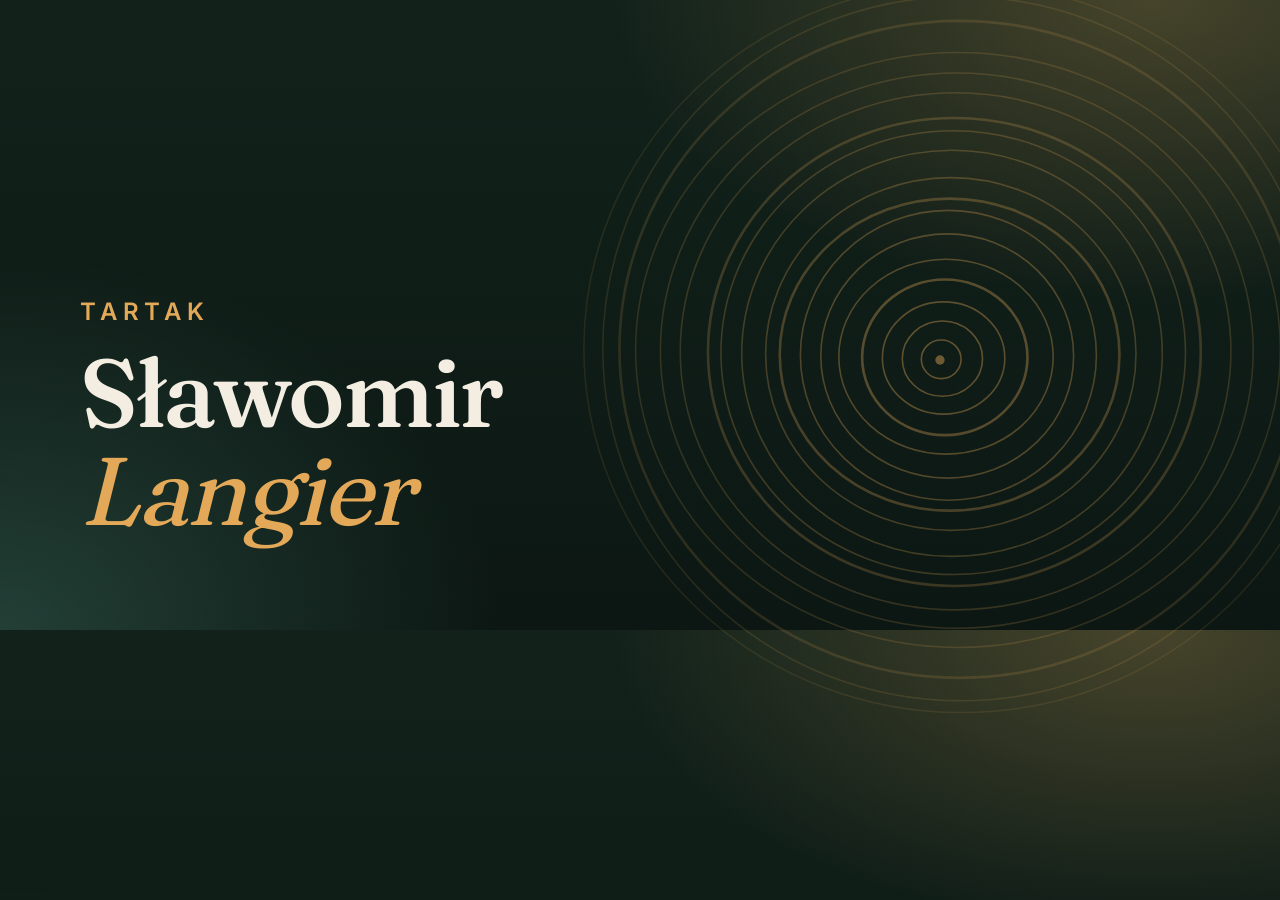
<file: scripts/og-card.html>
<!DOCTYPE html>
<html lang="pl"><head><meta charset="utf-8">
<style>
@font-face{font-family:"Fraunces";font-weight:100 900;src:url("../assets/fonts/fraunces-latin-wght-normal.woff2") format("woff2");unicode-range:U+0000-00FF,U+2000-206F}
@font-face{font-family:"Fraunces";font-weight:100 900;src:url("../assets/fonts/fraunces-latin-ext-wght-normal.woff2") format("woff2");unicode-range:U+0100-02FF,U+1E00-1EFF}
@font-face{font-family:"Inter";font-weight:100 900;src:url("../assets/fonts/inter-latin-wght-normal.woff2") format("woff2");unicode-range:U+0000-00FF,U+2000-206F}
html,body{margin:0}
body{width:1200px;height:630px;position:relative;overflow:hidden;color:#f4eee2;font-family:"Inter",sans-serif;
background:radial-gradient(900px 500px at 90% 0%,rgba(227,169,89,.25),transparent 60%),radial-gradient(800px 600px at 0% 100%,rgba(37,68,58,.9),transparent 62%),linear-gradient(180deg,#12221b,#0c1713)}
img{position:absolute;right:-140px;top:-40px;width:800px;opacity:.75}
.t{position:absolute;left:80px;bottom:90px}
.k{font-size:24px;font-weight:600;letter-spacing:.24em;text-transform:uppercase;color:#e3a959}
h1{margin:18px 0 0;font:540 96px/1.02 "Fraunces",serif;letter-spacing:-.025em}
h1 span{color:#e3a959;font-style:italic;font-weight:400}
</style></head>
<body><img src="../assets/img/rings.svg" alt="">
<div class="t"><div class="k">Tartak</div><h1>Sławomir<br><span>Langier</span></h1></div></body></html>
</file>
